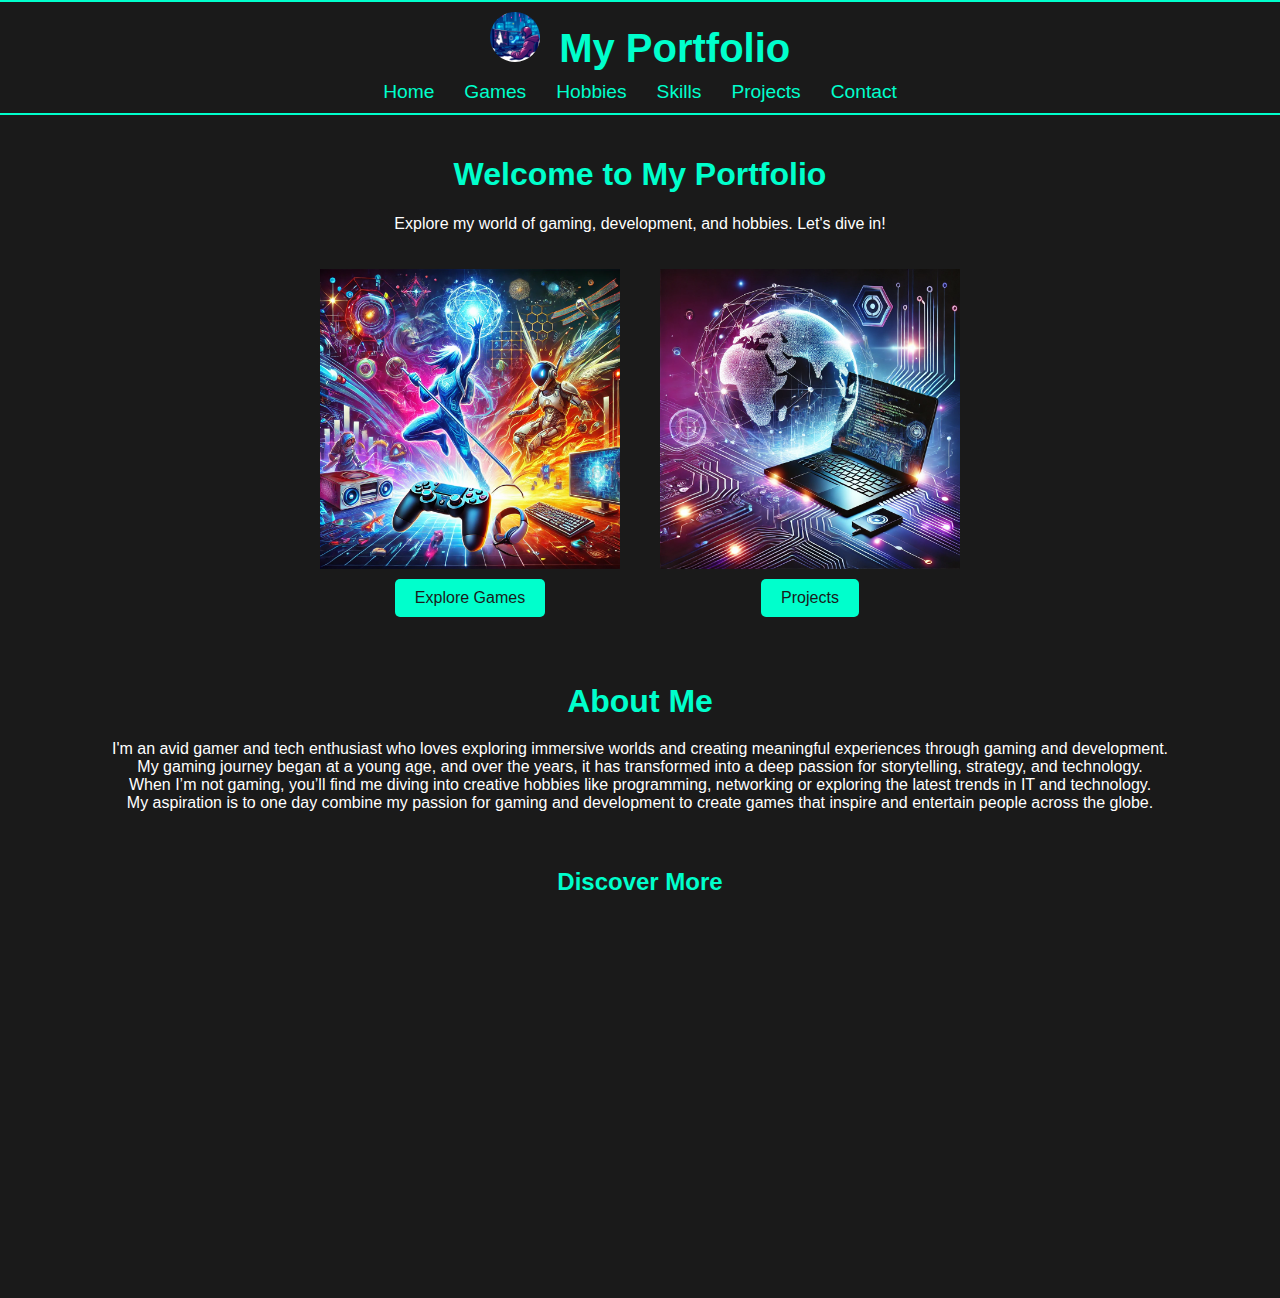
<file: index.html>
<!DOCTYPE html>
<html lang="en">
<head>
    <meta charset="UTF-8">
    <meta name="viewport" content="width=device-width, initial-scale=1.0">
    <title>Home - My Portfolio</title>
    <link rel="stylesheet" href="styles.css">
</head>
<body>
	<header>
		<div class="header-container">
			<a href="index.html"> <img src="homepage/profile.jpg" alt="A gamer passionate about computing and IT" class="profile-pic"> </a>
			<a href="index.html"><h1 class="title">My Portfolio</h1></a>
			<button class="menu-toggle" aria-label="Toggle navigation menu">
				<span></span>
				<span></span>
				<span></span>
			</button>
		</div>
		<nav class="navbar">
			<ul class="nav-links">
				<li><a href="index.html">Home</a></li>
				<li><a href="games.html">Games</a></li>
				<li><a href="hobbies.html">Hobbies</a></li>
				<li><a href="skills.html">Skills</a></li>
				<li><a href="projects.html">Projects</a></li>
				<li><a href="contact.html">Contact</a></li>
			</ul>
		</nav>
	</header>
	
    <section id="home">
		<h1>Welcome to My Portfolio</h1>
		<p>Explore my world of gaming, development, and hobbies. Let's dive in!</p>
        <div class="hero">
            <!-- First image and button -->
            <div class="btn-container">
                <img src="homepage/games.webp" alt="Video Games" title="Dive into my favorite games.">
                <a href="games.html" class="btn">Explore Games</a>
            </div>

            <!-- Second image and button -->
            <div class="btn-container">
                <img src="homepage/Computing.webp" alt="Computing/IT" title="Check out the projects I’ve been working on.">
                <a href="projects.html" class="btn">Projects</a>
            </div>
        </div>

        <div class="aboutme">
            <h2>About Me</h2>
			<p>I'm an avid gamer and tech enthusiast who loves exploring immersive worlds and creating meaningful experiences through gaming and development.<br>
			My gaming journey began at a young age, and over the years, it has transformed into a deep passion for storytelling, strategy, and technology.<br>
			When I’m not gaming, you’ll find me diving into creative hobbies like programming, networking or exploring the latest trends in IT and technology.<br>
			My aspiration is to one day combine my passion for gaming and development to create games that inspire and entertain people across the globe.</p>
        </div>

        <div class="btn-container">
            <h2>Discover More</h2>
            <p>Get to know me beyond gaming.</p>
            <a href="hobbies.html" class="btn">Hobbies</a>
            <p>Learn about the technical expertise I bring to the table.</p>
            <a href="skills.html" class="btn">Skills</a>
            <p>Let’s connect and collaborate!</p>
            <a href="contact.html" class="btn">Contact</a>
        </div>
    </section>
	
    <footer>
        <p>&copy; 2024 Alex. All rights reserved.</p>
		<p>Images generated by OpenAI.</p>
    </footer>
	<script src="functions.js"></script>
</body>
</html>
</file>
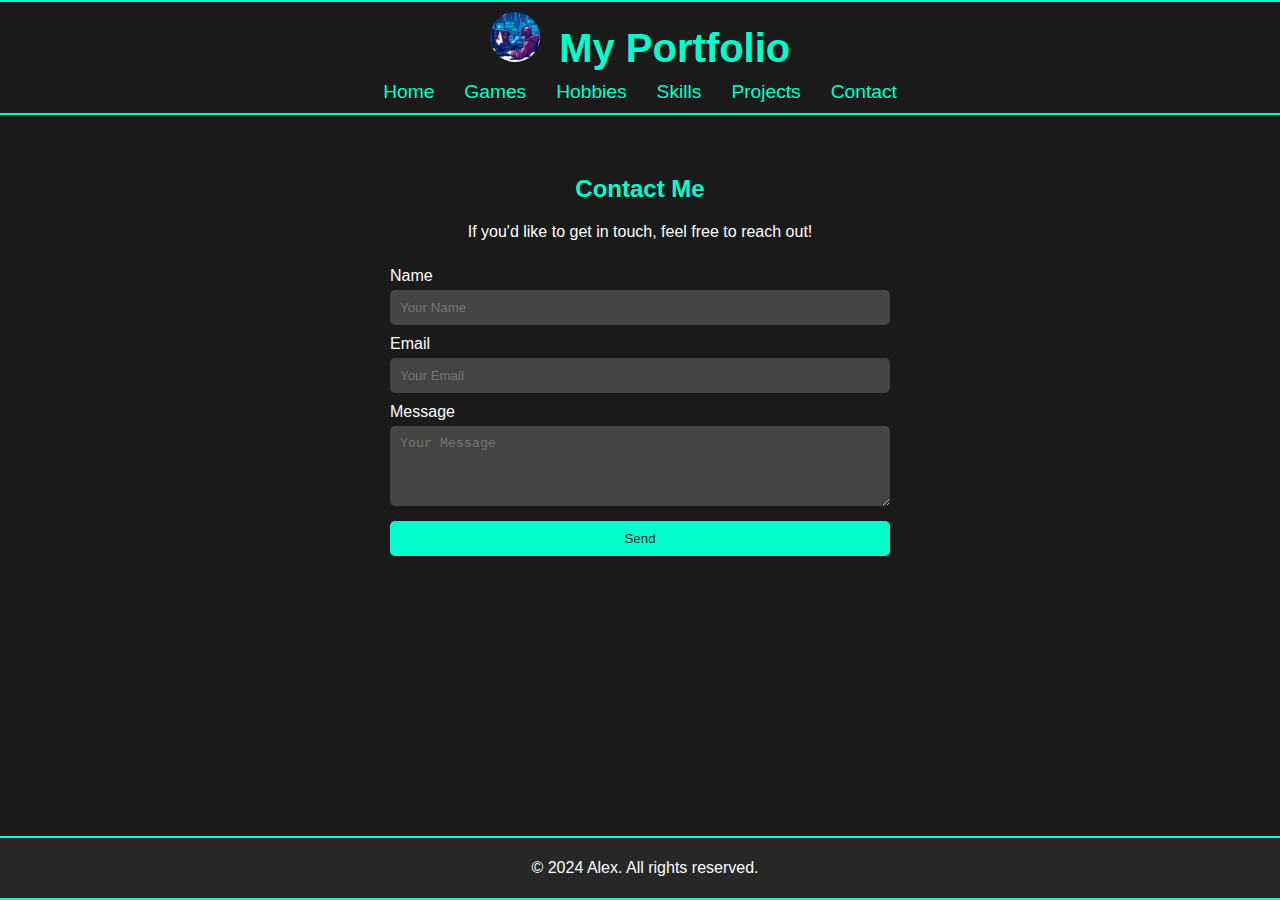
<file: contact.html>
<!DOCTYPE html>
<html lang="en">
<head>
    <meta charset="UTF-8">
    <meta name="viewport" content="width=device-width, initial-scale=1.0">
    <title>Contact - My Portfolio</title>
    <link rel="stylesheet" href="styles.css">
</head>
<body>
	<header>
		<div class="header-container">
			<a href="index.html"> <img src="homepage/profile.jpg" alt="A gamer passionate about computing and IT" class="profile-pic"> </a>
			<a href="index.html"><h1 class="title">My Portfolio</h1></a>
			<button class="menu-toggle" aria-label="Toggle navigation menu">
				<span></span>
				<span></span>
				<span></span>
			</button>
		</div>
		<nav class="navbar">
			<ul class="nav-links">
				<li><a href="index.html">Home</a></li>
				<li><a href="games.html">Games</a></li>
				<li><a href="hobbies.html">Hobbies</a></li>
				<li><a href="skills.html">Skills</a></li>
				<li><a href="projects.html">Projects</a></li>
				<li><a href="contact.html">Contact</a></li>
			</ul>
		</nav>
	</header>
    <section id="contact">
        <div class="container">
            <h2>Contact Me</h2>
            <p>If you'd like to get in touch, feel free to reach out!</p>
            <form>
                <label for="name">Name</label>
                <input type="text" id="name" name="name" placeholder="Your Name">
                <label for="email">Email</label>
                <input type="email" id="email" name="email" placeholder="Your Email">
                <label for="message">Message</label>
                <textarea id="message" name="message" rows="4" placeholder="Your Message"></textarea>
                <button type="submit">Send</button>
            </form>
        </div>
    </section>
    <footer>
        <p>&copy; 2024 Alex. All rights reserved.</p>
    </footer>
	<script src="functions.js"></script>
</body>
</html>
</file>
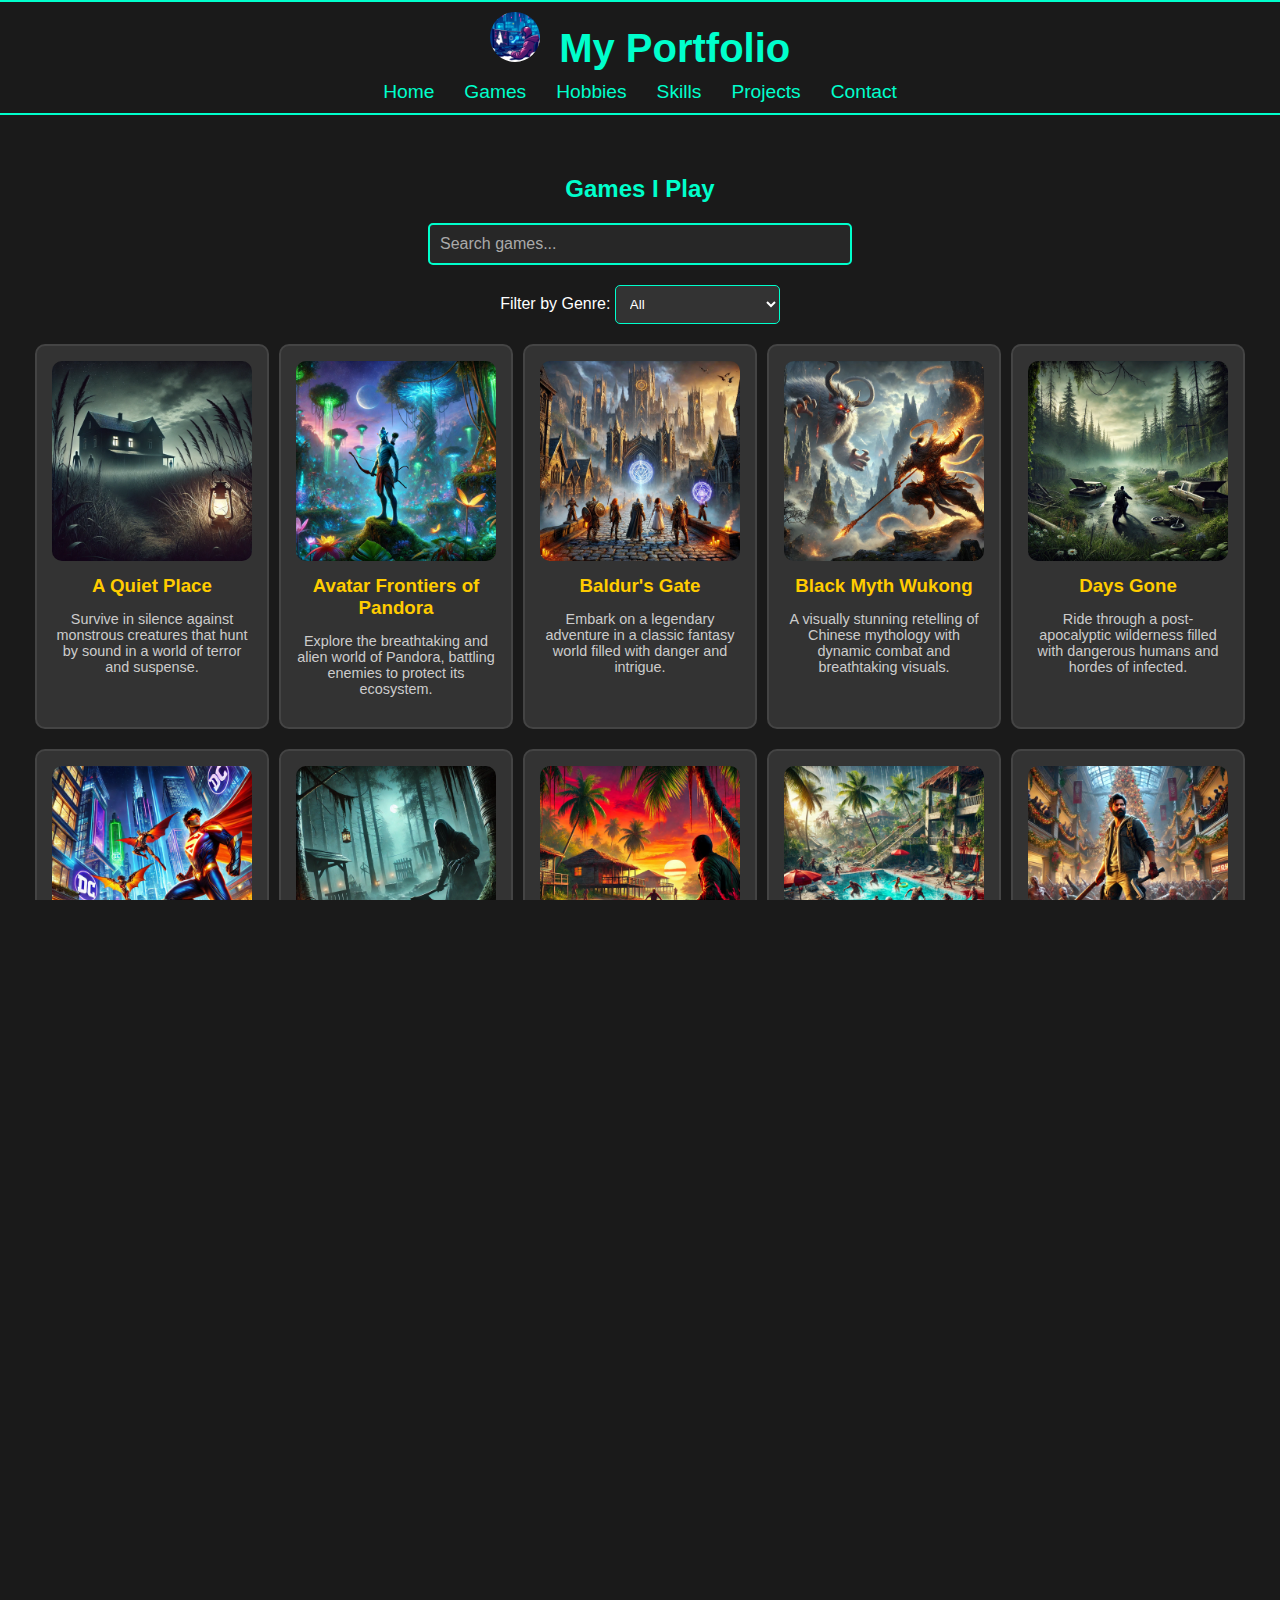
<file: games.html>
<!DOCTYPE html>
<html lang="en">
<head>
    <meta charset="UTF-8">
    <meta name="viewport" content="width=device-width, initial-scale=1.0">
    <title>Games - My Portfolio</title>
    <link rel="stylesheet" href="styles.css">
</head>
<body>
	<header>
		<div class="header-container">
			<a href="index.html"> <img src="homepage/profile.jpg" alt="A gamer passionate about computing and IT" class="profile-pic"> </a>
			<a href="index.html"><h1 class="title">My Portfolio</h1></a>
			<button class="menu-toggle" aria-label="Toggle navigation menu">
				<span></span>
				<span></span>
				<span></span>
			</button>
		</div>
		<nav class="navbar">
			<ul class="nav-links">
				<li><a href="index.html">Home</a></li>
				<li><a href="games.html">Games</a></li>
				<li><a href="hobbies.html">Hobbies</a></li>
				<li><a href="skills.html">Skills</a></li>
				<li><a href="projects.html">Projects</a></li>
				<li><a href="contact.html">Contact</a></li>
			</ul>
		</nav>
	</header>
	<section id="games">
		<div class="container">
			<h2>Games I Play</h2>
			
			<!-- Search Bar -->
			<div class="search-section">
				<input 
					type="text" 
					id="searchBar" 
					placeholder="Search games..." 
					oninput="searchGames()" 
					class="search-input"
				/>
			</div>

			<!-- Filter Section -->
			<div class="filter-section">
				<label for="filter">Filter by Genre:</label>
				<select id="filter" onchange="filterGames()">
					<option value="all">All</option>
					<option value="Action">Action</option>
					<option value="Adventure">Adventure</option>
					<option value="RPG">RPG</option>
					<option value="Open-World">Open World</option>
					<option value="Survival">Survival</option>
					<option value="Horror">Horror</option>
					<option value="Fantasy">Fantasy</option>
					<option value="Sci-Fi">Sci-Fi</option>
					<option value="Shooter">Shooter</option>
					<option value="Simulation">Simulation</option>
					<option value="Puzzle">Puzzle</option>
					<option value="Platformer">Platformer</option>
					<option value="Narrative">Narrative</option>
					<option value="Strategy">Strategy</option>
					<option value="Multiplayer">Multiplayer</option>
					<option value="MMO">MMO</option>
					<option value="Battle-Royale">Battle Royale</option>
					<option value="Mythology">Mythology</option>
					<option value="Psychological-Horror">Psychological Horror</option>
				</select>
			</div>

			<!-- Games Grid -->
			<div class="games-grid" id="gamesGrid">
				<div class="game-card" data-genre="Adventure Action Horror Survival">
					<img src="games/AQuietPlace.webp" alt="A Quiet Place">
					<h3>A Quiet Place</h3>
					<p>Survive in silence against monstrous creatures that hunt by sound in a world of terror and suspense.</p>
				</div>
				<div class="game-card" data-genre="Adventure RPG Action Shooter Open-World">
					<img src="games/Avatar.webp" alt="Avatar Frontiers of Pandora">
					<h3>Avatar Frontiers of Pandora</h3>
					<p>Explore the breathtaking and alien world of Pandora, battling enemies to protect its ecosystem.</p>
				</div>
				<div class="game-card" data-genre="RPG Fantasy Strategy">
					<img src="games/Baldur'sGate.webp" alt="Baldur's Gate">
					<h3>Baldur's Gate</h3>
					<p>Embark on a legendary adventure in a classic fantasy world filled with danger and intrigue.</p>
				</div>
				<div class="game-card" data-genre="Action RPG Adventure Mythology">
					<img src="games/BlackMythWukong.webp" alt="Black Myth Wukong">
					<h3>Black Myth Wukong</h3>
					<p>A visually stunning retelling of Chinese mythology with dynamic combat and breathtaking visuals.</p>
				</div>
				<div class="game-card" data-genre="Action Survival Horror Open-World">
					<img src="games/DaysGone.webp" alt="Days Gone">
					<h3>Days Gone</h3>
					<p> Ride through a post-apocalyptic wilderness filled with dangerous humans and hordes of infected.</p>
				</div>
				<div class="game-card" data-genre="Action MMO Superhero">
					<img src="games/DCUniverseOnline.webp" alt="DC Universe Online">
					<h3>DC Universe Online</h3>
					<p>Create your own superhero or villain and join epic battles in a world of DC Comics legends.</p>
				</div>
				<div class="game-card" data-genre="Horror Multiplayer">
					<img src="games/DeadByDaylight.webp" alt="Dead By Daylight">
					<h3>Dead By Daylight</h3>
					<p>A multiplayer survival horror game where one killer hunts down four survivors.</p>
				</div>
				<div class="game-card" data-genre="RPG Survival Horror">
					<img src="games/DeadIsland1.webp" alt="Dead Island 1">
					<h3>Dead Island 1</h3>
					<p>A zombie-infested island where survival depends on skillful melee combat.</p>
				</div>
				<div class="game-card" data-genre="Action RPG Survival Horror">
					<img src="games/DeadIsland2.webp" alt="Dead Island 2">
					<h3>Dead Island 2</h3>
					<p>Explore a stylish Los Angeles overrun with zombies while fighting for survival.</p>
				</div>
				<div class="game-card" data-genre="Action Survival Horror">
					<img src="games/DeadRising4.webp" alt="Deadrising 4">
					<h3>Deadrising 4</h3>
					<p>Battle hordes of zombies with creative weapons in a festive open-world sandbox.</p>
				</div>
				<div class="game-card" data-genre="Action Adventure Sci-Fi">
					<img src="games/DeadStranding.webp" alt="Dead Stranding">
					<h3>Dead Stranding</h3>
					<p>A story-driven adventure about reconnecting humanity in a fractured world.</p>
				</div><div class="game-card" data-genre="Action Survival Horror">
					<img src="games/DyingLight1.webp" alt="Dying Light 1">
					<h3>Dying Light 1</h3>
					<p>A parkour-based survival game set in a zombie-infested urban environment.</p>
				</div>
				<div class="game-card" data-genre="Action Survival Horror">
					<img src="games/DyingLight2.webp" alt="Dying Light 2">
					<h3>Dying Light 2</h3>
					<p>Fight to survive and shape the future of a post-apocalyptic world.</p>
				</div>
				<div class="game-card" data-genre="Action RPG Fantasy">
					<img src="games/EldenRing.webp" alt="Elden Ring">
					<h3>Elden Ring</h3>
					<p>An expansive open-world RPG filled with mythical creatures and challenging combat.</p>
				</div>
				<div class="game-card" data-genre="Action Horror Multiplayer">
					<img src="games/EvilDead.jpg" alt="Evil Dead The Game">
					<h3>Evil Dead The Game</h3>
					<p>Team up to fight off the forces of evil in the iconic Evil Dead universe.</p>
				</div>
				<div class="game-card" data-genre="Action FPS Open-World">
					<img src="games/FarCry5.webp" alt="Far Cry 5">
					<h3>Far Cry 5</h3>
					<p>Fight a doomsday cult in a sprawling, picturesque Montana landscape.</p>
				</div>
				<div class="game-card" data-genre="Action FPS Open-World">
					<img src="games/FarCry6.jpg" alt="Far Cry 6">
					<h3>Far Cry 6</h3>
					<p>Lead a revolution against a tyrannical dictator in a vibrant island nation.</p>
				</div>
				<div class="game-card" data-genre="Action FPS Open-World">
					<img src="games/FarCryNewDawn.webp" alt="Far Cry New Dawn">
					<h3>Far Cry New Dawn</h3>
					<p>Rebuild and survive in a vivid post-apocalyptic world after nuclear fallout.</p>
				</div>
				<div class="game-card" data-genre="Battle-Royale Shooter">
					<img src="games/Fortnite.webp" alt="Fortnite">
					<h3>Fortnite</h3>
					<p>Battle to be the last player standing in a colorful, fast-paced arena.</p>
				</div>
				<div class="game-card" data-genre="Action Adventure Open-World">
					<img src="games/GhostOfTsushima.jpg" alt="Ghost Of Tsushima">
					<h3>Ghost Of Tsushima</h3>
					<p>Defend Japan from invaders as a samurai in a breathtaking, historic world.</p>
				</div>
				<div class="game-card" data-genre="Action Cyberpunk Platformer">
					<img src="games/Ghostrunner.jpg" alt="Ghost Runner">
					<h3>Ghost Runner</h3>
					<p>A fast-paced cyberpunk parkour game with deadly sword combat.</p>
				</div>
				<div class="game-card" data-genre="Action RPG Mythology">
					<img src="games/GodOfWarRagnarok.webp" alt="God Of War Ragnarok">
					<h3>God Of War Ragnarok</h3>
					<p>A father-son journey through Norse mythology, filled with epic battles.</p>
				</div>
				<div class="game-card" data-genre="Survival Adventure">
					<img src="games/GreenHell.jpg" alt="Green Hell">
					<h3>Green Hell</h3>
					<p>Survive in the dangerous Amazon rainforest with limited resources.</p>
				</div>
				<div class="game-card" data-genre="Action Open-World">
					<img src="games/GTA5.webp" alt="Grand Theft Auto 5">
					<h3>Grand Theft Auto 5</h3>
					<p>Explore a sprawling city filled with heists, chaos, and cinematic storytelling.</p>
				</div>
				<div class="game-card" data-genre="Simulation Survival Strategy">
					<img src="games/MedievalDynasty.webp" alt="Medieval Dynasty">
					<h3>Medieval Dynasty</h3>
					<p>Build your medieval village and dynasty while surviving harsh winters.</p>
				</div>
				<div class="game-card" data-genre="Horror Multiplayer">
					<img src="games/Pacify.webp" alt="Pacify">
					<h3>Pacify</h3>
					<p>Work together to solve a terrifying mystery in a haunted house.</p>
				</div>
				<div class="game-card" data-genre="Horror Multiplayer">
					<img src="games/Phasmophobia.webp" alt="Phasmophobia">
					<h3>Phasmophobia</h3>
					<p>Investigate haunted locations with friends using ghost-hunting tools.</p>
				</div>
				<div class="game-card" data-genre="Simulation Strategy">
					<img src="games/PoliceSimulator.webp" alt="Police Simulator">
					<h3>Police Simulator</h3>
					<p>Step into the role of a police officer and patrol the city streets.</p>
				</div>
				<div class="game-card" data-genre="Battle-Royale Shooter">
					<img src="games/PUBG.jpg" alt="PUBG Battlegrounds">
					<h3>PUBG Battlegrounds</h3>
					<p>Fight to survive in large-scale battles on sprawling maps.</p>
				</div>
				<div class="game-card" data-genre="Action Adventure Open-World">
					<img src="games/RDR2.webp" alt="Red Dead Redemption 2">
					<h3>Red Dead Redemption 2</h3>
					<p>An epic Western adventure with a rich story and stunning open world.</p>
				</div>
				<div class="game-card" data-genre="Action RPG Shooter">
					<img src="games/Remnant1.webp" alt="Remnant 1">
					<h3>Remnant 1</h3>
					<p>Battle interdimensional monsters in a post-apocalyptic world.</p>
				</div>
				<div class="game-card" data-genre="Action RPG Shooter">
					<img src="games/Remnant2.jpg" alt="Remnant 2">
					<h3>Remnant 2</h3>
					<p>A cooperative survival game with deeper exploration and challenging enemies.</p>
				</div>
				<div class="game-card" data-genre="Roguelike Shooter Sci-Fi">
					<img src="games/Returnal.webp" alt="Returnal">
					<h3>Returnal</h3>
					<p>Escape a time loop on a hostile alien planet in this roguelike shooter.</p>
				</div>
				<div class="game-card" data-genre="Action Adventure Open-World">
					<img src="games/RiseOfTheRonin.webp" alt="Rise Of The Ronin">
					<h3>Rise Of The Ronin</h3>
					<p>Explore feudal Japan as a skilled samurai during turbulent times.</p>
				</div>
				<div class="game-card" data-genre="Action Adventure Exploration">
					<img src="games/ShadowOfTheTombRider.jpg" alt="Shadow Of The Tomb Raider">
					<h3>Shadow Of The Tomb Raider</h3>
					<p>Lara Croft's journey into the depths of a lost civilization.</p>
				</div>
				<div class="game-card" data-genre="Adventure Mystery">
					<img src="games/SherlockHolmes.webp" alt="Sherlock Holmes Chapter One">
					<h3>Sherlock Holmes Chapter One</h3>
					<p>Investigate mysteries and solve crimes in an open-world Victorian setting.</p>
				</div>
				<div class="game-card" data-genre="Survival Horror Psychological-Horror">
					<img src="games/SilentHill2.webp" alt="Silent Hill 2">
					<h3>Silent Hill 2</h3>
					<p>A haunting journey into a town filled with eerie secrets and terror.</p>
				</div>
				<div class="game-card" data-genre="Action Adventure">
					<img src="games/Spiderman2.jpg" alt="Spider-man 2">
					<h3>Spider-man 2</h3>
					<p>Swing through New York City and face iconic villains as Spider-Man.</p>
				</div>
				<div class="game-card" data-genre="Survival Strategy">
					<img src="games/StrandedAlienDawn.webp" alt="Stranded Alien Dawn">
					<h3>Stranded Alien Dawn</h3>
					<p>Build and manage a colony while surviving on an alien planet.</p>
				</div>
				<div class="game-card" data-genre="Shooter RPG">
					<img src="games/TheFirstDescendant.webp" alt="The First Descendant">
					<h3>The First Descendant</h3>
					<p>Take on enemies with advanced weapons and unique powers.</p>
				</div>
				<div class="game-card" data-genre="Survival Horror">
					<img src="games/TheForest.webp" alt="The Forest">
					<h3>The Forest</h3>
					<p>Survive in a dense forest filled with cannibalistic mutants.</p>
				</div>
				<div class="game-card" data-genre="RPG Sci-Fi">
					<img src="games/TheOuterWorlds.webp" alt="The Outer Worlds">
					<h3>The Outer Worlds</h3>
					<p>Explore a colonized solar system filled with quirky characters and stories.</p>
				</div>
				<div class="game-card" data-genre="Simulation Life">
					<img src="games/TheSims4.webp" alt="The Sims 4">
					<h3>The Sims 4</h3>
					<p>Build homes, relationships, and entire lives in this life simulator.</p>
				</div>
				<div class="game-card" data-genre="Adventure Narrative">
					<img src="games/TheWalkingDead.webp" alt="The Walking Dead Definitive Series">
					<h3>The Walking Dead Definitive Series</h3>
					<p>Experience the emotional journey of survivors in a zombie apocalypse.</p>
				</div>
				<div class="game-card" data-genre="RPG Fantasy Adventure">
					<img src="games/TheWitcher3.webp" alt="The Witcher 3">
					<h3>The Witcher 3</h3>
					<p>Follow Geralt of Rivia in an open world filled with monsters and mysteries.</p>
				</div>
				<div class="game-card" data-genre="Survival Strategy">
					<img src="games/ThisWarOfMine.webp" alt="This War Of Mine Final Cut">
					<h3>This War Of Mine Final Cut</h3>
					<p>Survive as civilians caught in the horrors of war.</p>
				</div>
				<div class="game-card" data-genre="Action Adventure Survival Horror">
					<img src="games/TLOU1.webp" alt="The Last Of Us 1">
					<h3>The Last Of Us 1</h3>
					<p>A gripping tale of survival and companionship in a post-apocalyptic world.</p>
				</div>
				<div class="game-card" data-genre="Action Adventure Survival Horror">
					<img src="games/TLOU2.webp" alt="The Last Of Us 2">
					<h3>The Last Of Us 2</h3>
					<p>A revenge-driven narrative with emotional depth and harrowing combat.</p>
				</div>
				<div class="game-card" data-genre="Action Adventure Exploration">
					<img src="games/TombRaiderDefinitiveEdition.jpg" alt="Tomb Raider Definitive Edition">
					<h3>Tomb Raider Definitive Edition</h3>
					<p>Witness Lara Croft's origin story in an action-packed survival adventure.</p>
				</div>
				<div class="game-card" data-genre="Action RPG Sci-Fi">
					<img src="games/Anthem.webp" alt="Anthem">
					<h3>Anthem</h3>
					<p>Suit up in powerful exosuits and explore a stunning, open world filled with dangers and mysteries.</p>
				</div>
				<div class="game-card" data-genre="Action RPG Open-World Mythology">
					<img src="games/AssassinCreedValhalla.webp" alt="Assassin Creed Valhalla">
					<h3>Assassin Creed Valhalla</h3>
					<p>Embark on an epic Viking saga as you conquer lands and build your settlement.</p>
				</div>
				<div class="game-card" data-genre="RPG Sci-Fi Open-World">
					<img src="games/Cyberpunk.webp" alt="Cyberpunk">
					<h3>Cyberpunk</h3>
					<p>Explore a dystopian future city filled with advanced technology and gripping narratives.</p>
				</div>
				<div class="game-card" data-genre="Adventure Narrative Sci-Fi">
					<img src="games/DBH.webp" alt="Detroit Become Human">
					<h3>Detroit Become Human</h3>
					<p>Shape the future of humanity and AI with your decisions in a beautifully crafted futuristic world.</p>
				</div>
				<div class="game-card" data-genre="RPG Fantasy Action">
					<img src="games/DD2.webp" alt="Dragon's Dogma 2">
					<h3>Dragon's Dogma 2</h3>
					<p>Embark on an epic adventure in a vast fantasy world filled with mythical creatures and dynamic combat.</p>
				</div>
				<div class="game-card" data-genre="Adventure Mystery Narrative">
					<img src="games/Firewatch.webp" alt="Firewatch">
					<h3>Firewatch</h3>
					<p>Experience an emotional story of isolation and discovery as a fire lookout in the wilderness.</p>
				</div>
				<div class="game-card" data-genre="Action RPG Fantasy">
					<img src="games/Forspoken.webp" alt="Forspoken">
					<h3>Forspoken</h3>
					<p>Play as Frey, a young woman transported to a magical world, where she must harness newfound powers to survive.</p>
				</div>
				<div class="game-card" data-genre="Action RPG Fantasy">
					<img src="games/Hogwarts.webp" alt="Hogwarts Legacy">
					<h3>Hogwarts Legacy</h3>
					<p>Live your wizarding dreams and explore Hogwarts in a rich, open-world adventure.</p>
				</div>
				<div class="game-card" data-genre="Action RPG Open-World">
					<img src="games/HorizonForbiddenWest.webp" alt="Horizon Forbidden West">
					<h3>Horizon Forbidden West</h3>
					<p>Venture into a stunning post-apocalyptic world to uncover the secrets of humanity's downfall.</p>
				</div>
				<div class="game-card" data-genre="Action RPG Open-World">
					<img src="games/HorizonZeroDawn.webp" alt="Horizon Zero Dawn">
					<h3>Horizon Zero Dawn</h3>
					<p>Explore a beautiful, machine-overrun world and discover the mystery behind its collapse.</p>
				</div>
				<div class="game-card" data-genre="Action RPG Dark Fantasy">
					<img src="games/LordOfTheFallen.webp" alt="Lord Of The Fallen">
					<h3>Lord Of The Fallen</h3>
					<p>Challenge fearsome foes in a gothic, immersive world with dynamic combat.</p>
				</div>
				<div class="game-card" data-genre="Survival Horror Action">
					<img src="games/RE2.webp" alt="Resident Evil 2">
					<h3>Resident Evil 2</h3>
					<p>Escape the horrors of Raccoon City in this gripping and intense remake.</p>
				</div>
				<div class="game-card" data-genre="Survival Horror Action">
					<img src="games/RE3.webp" alt="Resident Evil 3">
					<h3>Resident Evil 3</h3>
					<p>Survive against the terrifying Nemesis in this thrilling reimagining of a classic.</p>
				</div>
				<div class="game-card" data-genre="Survival Horror Action">
					<img src="games/RE4.webp" alt="Resident Evil 4">
					<h3>Resident Evil 4</h3>
					<p>Fight to rescue the President's daughter in a chilling and action-packed horror adventure.</p>
				</div>
				<div class="game-card" data-genre="Survival Horror Action">
					<img src="games/RE7.webp" alt="Resident Evil 7">
					<h3>Resident Evil 7</h3>
					<p>Escape a twisted plantation as you uncover a family's dark secrets in first-person horror.</p>
				</div>
				<div class="game-card" data-genre="Survival Horror Action">
					<img src="games/REV.webp" alt="Resident Evil Village">
					<h3>Resident Evil Village</h3>
					<p>Enter a mysterious village filled with nightmarish creatures and uncover the truth about Ethan's journey.</p>
				</div>			
				<div class="game-card" data-genre="Survival Adventure Sci-Fi">
					<img src="games/SubnauticaBelowZero.webp" alt="Subnautica Below Zero">
					<h3>Subnautica Below Zero</h3>
					<p>Explore the icy depths of an alien ocean while uncovering the secrets of its world.</p>
				</div>
				<div class="game-card" data-genre="Survival Horror Action">
					<img src="games/TEW1.webp" alt="The Evil Within 1">
					<h3>The Evil Within 1</h3>
					<p>Survive a nightmarish world filled with twisted creatures and psychological terror.</p>
				</div>
				<div class="game-card" data-genre="Survival Horror Action">
					<img src="games/TEW2.webp" alt="The Evil Within 2">
					<h3>The Evil Within 2</h3>
					<p>Dive deeper into a surreal world of horrors to save your daughter.</p>
				</div>
				<div class="game-card" data-genre="Horror Adventure Interactive-Drama">
					<img src="games/TheDevilInMe.webp" alt="The Devil In Me">
					<h3>The Devil In Me</h3>
					<p>A chilling story of filmmakers trapped in a replica of a serial killer's murder hotel.</p>
				</div>
				<div class="game-card" data-genre="Simulation Adventure">
					<img src="games/TheHunterCallOfTheWild.webp" alt="The Hunter Call Of The Wild">
					<h3>The Hunter Call Of The Wild</h3>
					<p>Experience the thrill of hunting in a stunning, open-world environment.</p>
				</div>
				<div class="game-card" data-genre="Adventure Puzzle Narrative">
					<img src="games/TwelveMinutes.webp" alt="Twelve Minutes">
					<h3>Twelve Minutes</h3>
					<p>Solve the mystery of a time loop as events repeat in a claustrophobic apartment.</p>
				</div>
				<div class="game-card" data-genre="Puzzle Platformer">
					<img src="games/Unravel1.webp" alt="Unravel 1">
					<h3>Unravel 1</h3>
					<p>Guide a tiny yarn figure through beautiful environments in a heartwarming adventure.</p>
				</div>
				<div class="game-card" data-genre="Puzzle Platformer">
					<img src="games/Unravel2.webp" alt="Unravel 2">
					<h3>Unravel 2</h3>
					<p>Work together as two yarn figures to navigate challenges and uncover the story.</p>
				</div>
				<div class="game-card" data-genre="Survival Horror Psychological-Horror">
					<img src="games/Visage.webp" alt="Visage">
					<h3>Visage</h3>
					<p>Explore a terrifying house filled with haunting memories and unspeakable horrors.</p>
				</div>
				<div class="game-card" data-genre="Battle-Royale Shooter">
					<img src="games/ApexLegends.jpg" alt="Apex Legends">
					<h3>Apex Legends</h3>
					<p>A fast-paced and team-based battle royale game where players choose unique characters, each with special abilities, and fight for survival in a futuristic sci-fi world.</p>
				</div>
				<div class="game-card" data-genre="Survival Horror Psychological-Horror">
					<img src="games/UntilDawn.webp" alt="Until Dawn">
					<h3>Until Dawn</h3>
					<p>A cinematic horror experience where every decision impacts the story as a group of friends fights to survive a terrifying night in an isolated mountain lodge.</p>
				</div>
				
				<!-- Add more games as needed -->
			</div>
		</div>
	</section>
	
    <footer>
        <p>&copy; 2024 Alex. All rights reserved.</p>
		<p>Images Generated By OpenAI & Deep AI.</p>
    </footer>
	<script src="functions.js"></script>
</body>
</html>
</file>
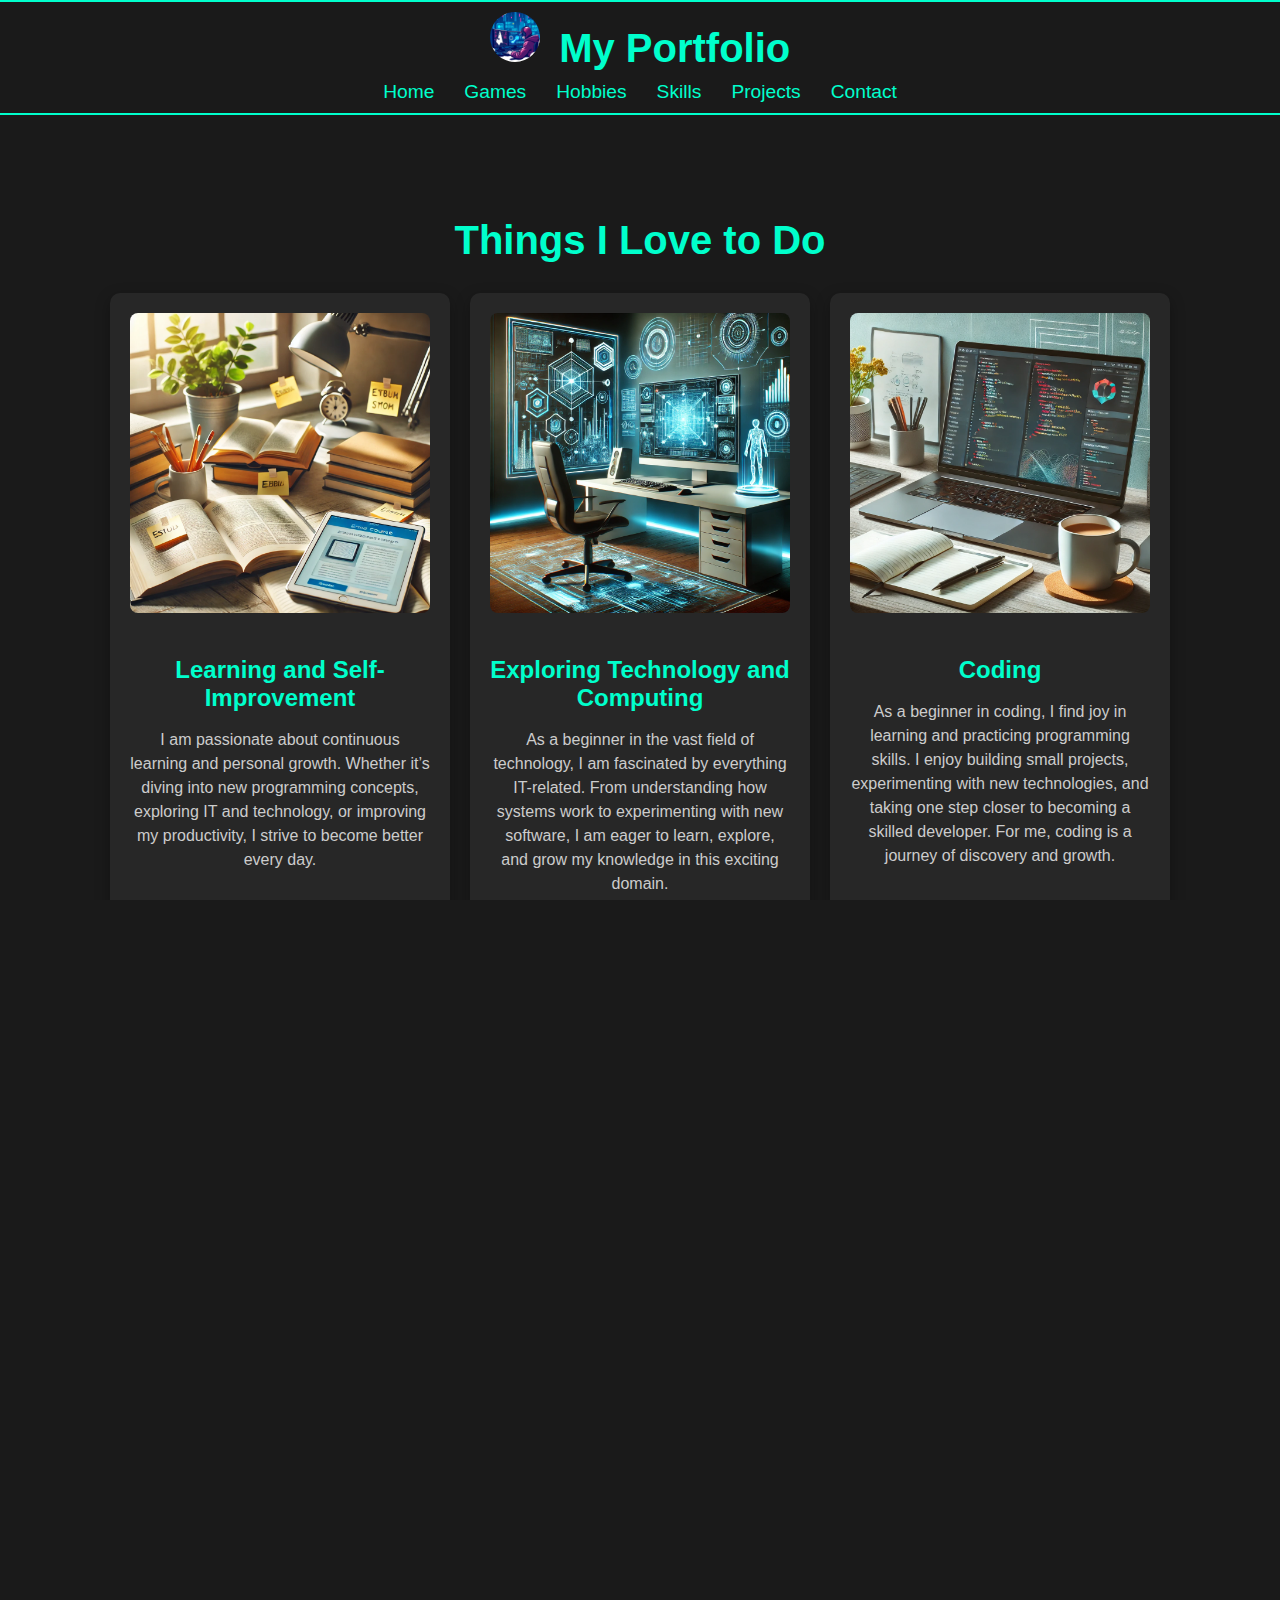
<file: hobbies.html>
<!DOCTYPE html>
<html lang="en">
<head>
    <meta charset="UTF-8">
    <meta name="viewport" content="width=device-width, initial-scale=1.0">
    <title>Hobbies - My Portfolio</title>
    <link rel="stylesheet" href="styles.css">
</head>
<body>
	<header>
		<div class="header-container">
			<a href="index.html"> <img src="homepage/profile.jpg" alt="A gamer passionate about computing and IT" class="profile-pic"> </a>
			<a href="index.html"><h1 class="title">My Portfolio</h1></a>
			<button class="menu-toggle" aria-label="Toggle navigation menu">
				<span></span>
				<span></span>
				<span></span>
			</button>
		</div>
		<nav class="navbar">
			<ul class="nav-links">
				<li><a href="index.html">Home</a></li>
				<li><a href="games.html">Games</a></li>
				<li><a href="hobbies.html">Hobbies</a></li>
				<li><a href="skills.html">Skills</a></li>
				<li><a href="projects.html">Projects</a></li>
				<li><a href="contact.html">Contact</a></li>
			</ul>
		</nav>
	</header>
    <section id="hobbies">
        <div class="container">
            <h2>Things I Love to Do</h2>
            <div class="hobbies-list">
                <div class="hobby-item">
                    <img src="hobbies/learning.webp" alt="Learning & Self-Improving">
                    <h3>Learning and Self-Improvement</h3>
                    <p>I am passionate about continuous learning and personal growth. Whether it’s diving into new programming concepts, exploring IT and technology, or improving my productivity, I strive to become better every day.</p>
                </div>
                <div class="hobby-item">
                    <img src="hobbies/explore-tech.webp" alt="Exploring Technology and Computing">
                    <h3>Exploring Technology and Computing</h3>
                    <p>As a beginner in the vast field of technology, I am fascinated by everything IT-related.
					From understanding how systems work to experimenting with new software, I am eager to learn, explore, and grow my knowledge in this exciting domain.</p>
                </div>
                <div class="hobby-item">
                    <img src="hobbies/coding.webp" alt="Coding">
                    <h3>Coding</h3>
                    <p>As a beginner in coding, I find joy in learning and practicing programming skills.
					I enjoy building small projects, experimenting with new technologies, and taking one step closer to becoming a skilled developer. For me, coding is a journey of discovery and growth.</p>
                </div>
                <div class="hobby-item">
                    <img src="hobbies/travel.webp" alt="Travelling">
                    <h3>Travelling</h3>
                    <p>Traveling with my wife is one of my favorite hobbies. We enjoy exploring new destinations, experiencing different cultures, and creating unforgettable memories together.
					Every trip inspires us to see the world from a fresh perspective.</p>
                </div>
                <div class="hobby-item">
                    <img src="hobbies/movie.webp" alt="Watching Movies">
                    <h3>Watching Movies</h3>
                    <p>I enjoy spending quality time watching movies and exploring a variety of genres.
					My favorites include horror, thriller, action, adventure, comedy, Sci-Fi, and fantasy. Movies provide me with moments of entertainment and inspiration through captivating stories and exciting visuals.</p>
                </div>
                <div class="hobby-item">
                    <img src="hobbies/chess.webp" alt="Chess">
                    <h3>Playing Chess</h3>
                    <p>Chess is more than a game for me; it’s a mental workout. I enjoy the challenge of planning strategies, analyzing moves, and improving my gameplay over time.
					It’s a hobby that sharpens my critical thinking and decision-making skills.</p>
                </div>				
            </div>
        </div>
    </section>
    <footer>
        <p>&copy; 2024 Alex. All rights reserved.</p>
		<p>Images generated by OpenAI.</p>
    </footer>
	<script src="functions.js"></script>
</body>
</html>
</file>
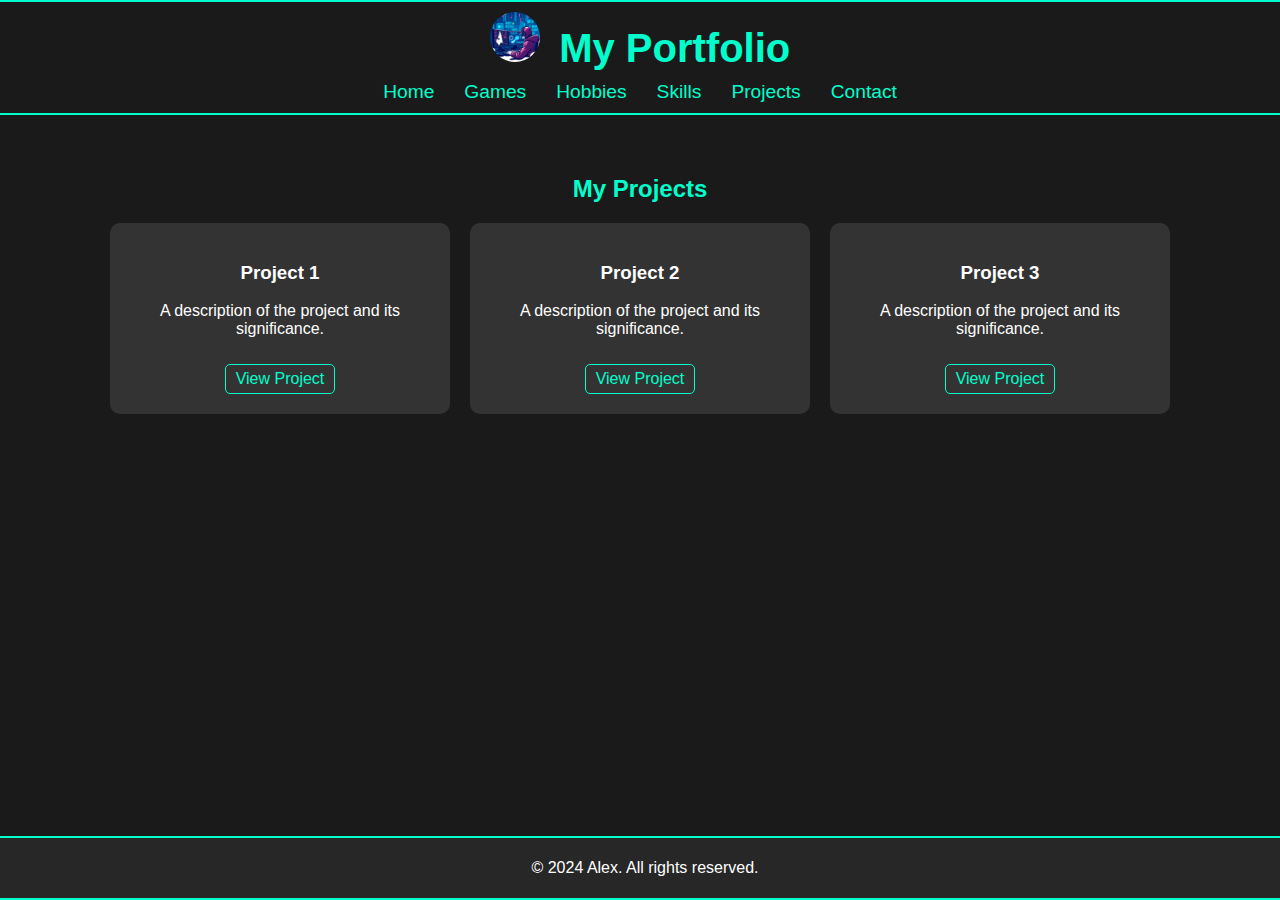
<file: projects.html>
<!DOCTYPE html>
<html lang="en">
<head>
    <meta charset="UTF-8">
    <meta name="viewport" content="width=device-width, initial-scale=1.0">
    <title>Projects - My Portfolio</title>
    <link rel="stylesheet" href="styles.css">
</head>
<body>
	<header>
		<div class="header-container">
			<a href="index.html"> <img src="homepage/profile.jpg" alt="A gamer passionate about computing and IT" class="profile-pic"> </a>
			<a href="index.html"><h1 class="title">My Portfolio</h1></a>
			<button class="menu-toggle" aria-label="Toggle navigation menu">
				<span></span>
				<span></span>
				<span></span>
			</button>
		</div>
		<nav class="navbar">
			<ul class="nav-links">
				<li><a href="index.html">Home</a></li>
				<li><a href="games.html">Games</a></li>
				<li><a href="hobbies.html">Hobbies</a></li>
				<li><a href="skills.html">Skills</a></li>
				<li><a href="projects.html">Projects</a></li>
				<li><a href="contact.html">Contact</a></li>
			</ul>
		</nav>
	</header>
    <section id="projects">
        <div class="container">
            <h2>My Projects</h2>
            <div class="project-cards">
                <div class="project-card">
                    <h3>Project 1</h3>
                    <p>A description of the project and its significance.</p>
                    <a href="https://github.com/yourproject" target="_blank">View Project</a>
                </div>
                <div class="project-card">
                    <h3>Project 2</h3>
                    <p>A description of the project and its significance.</p>
                    <a href="https://github.com/yourproject" target="_blank">View Project</a>
                </div>
                <div class="project-card">
                    <h3>Project 3</h3>
                    <p>A description of the project and its significance.</p>
                    <a href="https://github.com/yourproject" target="_blank">View Project</a>
                </div>
            </div>
        </div>
    </section>
    <footer>
        <p>&copy; 2024 Alex. All rights reserved.</p>
    </footer>
	<script src="functions.js"></script>
</body>
</html>
</file>
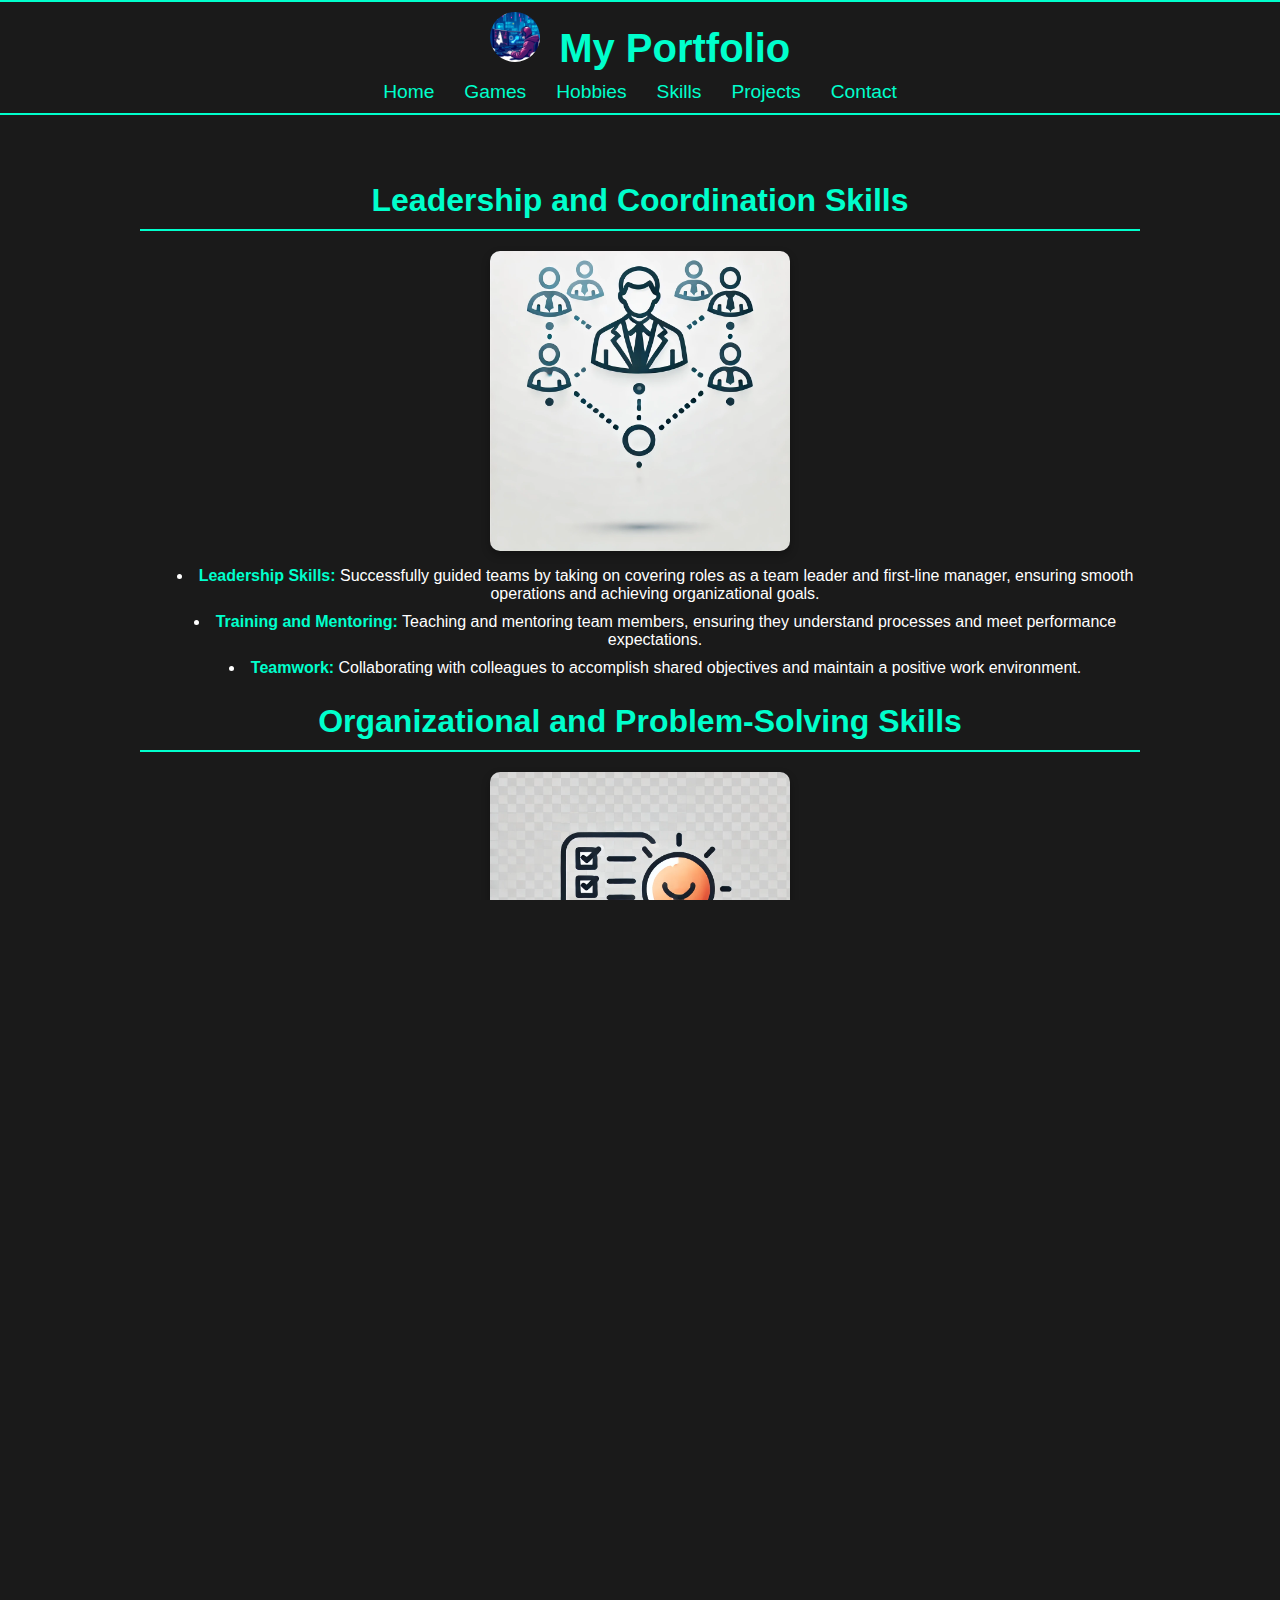
<file: skills.html>
<!DOCTYPE html>
<html lang="en">
<head>
    <meta charset="UTF-8">
    <meta name="viewport" content="width=device-width, initial-scale=1.0">
    <title>Skills - My Portfolio</title>
    <link rel="stylesheet" href="styles.css">
</head>
<body>
	<header>
		<div class="header-container">
			<a href="index.html"> <img src="homepage/profile.jpg" alt="A gamer passionate about computing and IT" class="profile-pic"> </a>
			<a href="index.html"><h1 class="title">My Portfolio</h1></a>
			<button class="menu-toggle" aria-label="Toggle navigation menu">
				<span></span>
				<span></span>
				<span></span>
			</button>
		</div>
		<nav class="navbar">
			<ul class="nav-links">
				<li><a href="index.html">Home</a></li>
				<li><a href="games.html">Games</a></li>
				<li><a href="hobbies.html">Hobbies</a></li>
				<li><a href="skills.html">Skills</a></li>
				<li><a href="projects.html">Projects</a></li>
				<li><a href="contact.html">Contact</a></li>
			</ul>
		</nav>
	</header>
    <section id="skills">
        <div class="container-skills">
			<h2>Leadership and Coordination Skills</h2>
			<img src="skills/leadership.webp" alt="Leadership and Coordination Skills">
			<ul>
			<li><strong>Leadership Skills:</strong> Successfully guided teams by taking on covering roles as a team leader and first-line manager, ensuring smooth operations and achieving organizational goals.</li>
			<li><strong>Training and Mentoring:</strong> Teaching and mentoring team members, ensuring they understand processes and meet performance expectations.</li>
			<li><strong>Teamwork:</strong> Collaborating with colleagues to accomplish shared objectives and maintain a positive work environment.</li>
			</ul>

			<h2>Organizational and Problem-Solving Skills</h2>
			<img src="skills/organisational.webp" alt="Organizational and Problem-Solving Skills">
			<ul>
			<li><strong>Planning and Organization:</strong> Managing tasks, setting priorities, and meeting deadlines efficiently to ensure smooth workflows.</li>
			<li><strong>Problem-Solving:</strong> Addressed and resolved administrative and operational challenges, ensuring adherence to standards and timelines.</li>
			<li><strong>Deadline Management:</strong> Ensured that all tasks, including reporting, data management, and operational directives, were completed within required timeframes.</li>
			</ul>

			<h2>IT and Technical Proficiency</h2>
			<img src="skills/technical_experimentation.webp" alt="IT and Technical Proficiency Skills">
			<ul>
			<li><strong>Microsoft Office Suite:</strong> Leveraged tools like Excel, Word, Outlook, and Teams for creating reports, data analysis, and effective collaboration.</li>
			<li><strong>Google Docs and Sheets:</strong> Utilized online tools to create and manage documents and spreadsheets collaboratively.</li>
			<li><strong>SQL and Database Management:</strong> Hands-on experience in managing databases, writing SQL queries, and executing administrative tasks.</li>
			<li><strong>Computer Literacy:</strong> Confidently using technology, troubleshooting basic hardware/software issues, and staying updated with new tools.</li>
			<li><strong>Web Authoring:</strong> Proficient in HTML and CSS to design and build visually appealing websites.</li>
			</ul>

			<h2>Cognitive and Strategic Skills</h2>
			<img src="skills/cognitive.webp" alt="Cognitive and Strategic Skills">
			<ul>
			<li><strong>Critical Thinking:</strong> Developing problem-solving approaches to win games and handle work challenges.</li>
			<li><strong>Decision-Making Under Pressure:</strong> Making quick, calculated decisions during high-stakes scenarios.</li>
			<li><strong>Resource Management:</strong> Allocating and optimizing resources effectively, such as time, money, or materials.</li>
			<li><strong>Strategic Planning:</strong> Creating long-term strategies to achieve objectives effectively.</li>
			<li><strong>Multitasking:</strong> Handling multiple in-game or work tasks simultaneously without losing focus.</li>
			<li><strong>Risk Assessment:</strong> Weighing potential gains and losses before making decisions.</li>
			<li><strong>Pattern Recognition:</strong> Identifying trends or patterns to predict outcomes and make better decisions.</li>
			<li><strong>Memory Enhancement:</strong> Strengthening recall abilities by managing multiple tasks or objectives.</li>
			</ul>

			<h2>Collaboration and Communication Skills</h2>
			<img src="skills/collaboration_skills.webp" alt="Collaboration and Communication Skills">
			<ul>
			<li><strong>Team Coordination:</strong> Collaborating with teammates or colleagues to achieve shared goals.</li>
			<li><strong>Effective Communication:</strong> Leveraging clear verbal and written communication for seamless collaboration.</li>
			<li><strong>Conflict Resolution:</strong> Mediating disagreements and finding resolutions during team-based challenges.</li>
			<li><strong>Empathy:</strong> Understanding others' perspectives to foster better relationships.</li>
			<li><strong>Feedback Exchange:</strong> Providing and receiving constructive feedback to enhance performance.</li>
			</ul>

			<h2>Technical and Digital Proficiency</h2>
			<img src="skills/technical_proficiency.webp" alt="Technical and Digital Proficiency">
			<ul>
			<li><strong>Technology Literacy:</strong> Navigating platforms and tools to improve comfort with software and digital environments.</li>
			<li><strong>Adapting to New Technologies:</strong> Quickly grasping new systems, software, or interfaces.</li>
			<li><strong>Exploring Cloud Platforms:</strong> Familiar with AWS, Azure, or Google Cloud.</li>
			<li><strong>Networking Fundamentals:</strong> Understanding IP addresses, protocols, DNS, and topologies.</li>
			<li><strong>Programming Skills:</strong> Knowledge in Python, Java, HTML, CSS, and basic debugging.</li>
			<li><strong>Cybersecurity Basics:</strong> Understanding firewalls, encryption, ethical hacking, and data protection.</li>
			</ul>

			<h2>Soft Skills</h2>
			<img src="skills/soft_gaming.webp" alt="Soft Skills">
			<ul>
			<li><strong>Patience and Resilience:</strong> Learning from setbacks and persevering toward success.</li>
			<li><strong>Adaptability:</strong> Adjusting to different challenges and strategies.</li>
			<li><strong>Focus and Concentration:</strong> Maintaining attention on tasks for extended periods without distractions.</li>
			<li><strong>Stress Management:</strong> Staying calm and productive in high-pressure situations.</li>
			<li><strong>Creativity:</strong> Thinking outside the box to solve problems or innovate new solutions.</li>
			<li><strong>Goal-Oriented Mindset:</strong> Setting and achieving objectives effectively.</li>
			<li><strong>Time Management:</strong> Balancing responsibilities and prioritizing tasks efficiently.</li>
			<li><strong>Attention to Detail:</strong> Ensuring correctness and efficiency in tasks.</li>
			</ul>

			<h2>Foundational and Academic Skills</h2>
			<img src="skills/computing_skills.webp" alt="Foundational and Academic Skills">
			<ul>
			<li><strong>Introduction to Algorithms and Data Structures:</strong> Understanding sorting, searching, and basic algorithms.</li>
			<li><strong>Introduction to Computer Systems and Security:</strong> Foundational knowledge of operating systems, networking concepts, and security essentials.</li>
			<li><strong>Introduction to Programming:</strong> Developing programming skills in Python and Java.</li>
			<li><strong>Introduction to Databases:</strong> Managing and querying databases using SQL.</li>
			<li><strong>Introduction to Web Authoring:</strong> Designing websites using HTML and CSS.</li>
			<li><strong>Academic Writing and Research:</strong> Crafting structured essays, reports, and using credible academic sources.</li>
			</ul>

			<h2>Self-Paced and Experiential Learning Skills</h2>
			<img src="skills/self_learning.webp" alt="Self-Paced and Experiential Learning Skills">
			<ul>
			<li><strong>Self-Discipline:</strong> Staying consistent with learning schedules.</li>
			<li><strong>Curiosity and Adaptability:</strong> Exploring new areas and mastering new concepts quickly.</li>
			<li><strong>Experimentation:</strong> Configuring routers, switches, and virtual machines for networking labs.</li>
			<li><strong>Cloud Platforms:</strong> Familiarizing with cloud environments for practice and projects.</li>
			</ul>
        </div>
    </section>
    <footer>
        <p>&copy; 2024 Alex. All rights reserved.</p>
		<p>Images generated by OpenAI.</p>
    </footer>
	<script src="functions.js"></script>
</body>
</html>
</file>
<file: styles.css>
/* Ensure the body and html take up full height */
html, body {
    height: 100%;
    margin: 0;
    padding: 0;
	overflow-x: hidden;
}

/* General Styles */
body {
    margin: 0;
    padding: 0;
    font-family: Arial, sans-serif;
    background-color: #1a1a1a;
    color: #00ffcc;
	height:100%;
	display: flex;
    flex-direction: column;
    justify-content: space-between;
}

h1, h2 {
    color: #00ffcc;
}

p {
	color: white;
}

a {
    color: #00ffcc;
    text-decoration: none;
}

a:hover {
    text-decoration: underline;
}

/* Header Styles */
header {
    display: flex;
    align-items: center;
    justify-content: center;
    flex-wrap: wrap;
    padding: 10px 0;
    position: relative;
    text-align: center;
	background-color: #1a1a1a;
	border-top: 2px solid #00ffcc; /* Optional border for footer */
    border-bottom: 2px solid #00ffcc; /* Optional border for header */
}

.profile-pic {
    width: 50px;
    height: 50px;
    border-radius: 50%;
    margin-right: 15px;
    display: inline-block;
}

.title {
    font-size: 2.5rem;
    margin: 0;
    display: inline-block;
}

.navbar {
    width: 100%;
    text-align: center;
    margin-top: 10px;
}

.nav-links {
    list-style: none;
    padding: 0;
    display: flex;
    justify-content: center;
    gap: 20px;
}

.nav-links li {
    display: inline;
}

.nav-links a {
    font-size: 1.2em;
    padding: 5px 5px;
    border-radius: 5px;
    transition: background-color 0.3s ease;
}

.nav-links a:hover {
    background-color: #00ffcc;
    color: #272727;
}

/* Hero Section */
#home .hero {
    display: flex;
    justify-content: center; /* Center align content */
    gap: 40px; /* Space between the two containers */
    text-align: center;
    padding: 20px 20px;
}

#home .btn-container {
    display: flex;
    flex-direction: column; /* Stack image and button vertically */
    align-items: center; /* Center align the content */
}

#home .btn-container img {
    width: 300px; /* Set a fixed width for images */
    height: auto; /* Keep the image's aspect ratio */
    margin-bottom: 10px; /* Space between the image and button */
}

#home .btn-container .btn {
    display: inline-block;
    padding: 10px 20px;
    font-size: 1rem;
    text-decoration: none;
    color: #1a1a1a;
    background-color: #00ffcc;
    border-radius: 5px;
    transition: background-color 0.3s ease;
}

#home .btn-container .btn:hover {
    background-color: #00d6b3;
}

/* Highlights Section */
#home .aboutme {
    text-align: center;
    padding: 20px 20px;
}

#home .aboutme h2 {
    font-size: 2rem;
    margin-bottom: 20px;
}

/* Section Styles */
section {
    padding: 20px 20px;
    text-align: center;
}

.container {
    max-width: 900px;
    margin: 0 auto;
}

/* Projects Section */
.project-cards {
    display: flex;
    gap: 20px;
    flex-wrap: wrap;
    justify-content: center;
}
.project-card {
    background-color: #333;
    padding: 20px;
    border-radius: 10px;
    width: 300px;
    text-align: center;
}
.project-card a {
    display: inline-block;
    margin-top: 10px;
    color: #00ffcc;
    text-decoration: none;
    border: 1px solid #00ffcc;
    padding: 5px 10px;
    border-radius: 5px;
}
.project-card a:hover {
    background-color: #00ffcc;
    color: #272727;
}

/* Contact Section */
form {
    max-width: 500px;
    margin: 0 auto;
    display: flex;
    flex-direction: column;
}
form label {
    margin-top: 10px;
    text-align: left;
}
form input, form textarea {
    padding: 10px;
    margin-top: 5px;
    border: none;
    border-radius: 5px;
    background-color: #444;
    color: white;
}
form button {
    margin-top: 15px;
    padding: 10px 20px;
    background-color: #00ffcc;
    border: none;
    color: #272727;
    border-radius: 5px;
    cursor: pointer;
}
form button:hover {
    background-color: #008f99;
}

/* Footer Styles */
footer {
    margin-top: auto; /* Pushes footer to the bottom */
    text-align: center;
    padding: 5px;
    background-color: #272727;
    color: white;
    position: relative;
    width: 100%;
	border-top: 2px solid #00ffcc; /* Optional border for footer */
    border-bottom: 2px solid #00ffcc; /* Optional border for header */

}

/* General Styles */
.container {
    max-width: 1200px;
    margin: 0 auto;
    padding: 20px;
    color: #fff;
    text-align: center;
}

h2 {
    color: #00ffcc;
}

/* Filter Section */
.filter-section {
    margin-bottom: 20px;
}

.filter-section select {
    padding: 10px;
    border: 1px solid #00ffcc;
    border-radius: 5px;
    background-color: #333;
    color: #fff;
    cursor: pointer;
}

.search-section {
    margin: 20px 0;
    text-align: center;
}

/* Search Bar Section */
.search-input {
    width: 80%;
    max-width: 400px;
    padding: 10px;
    border: 2px solid #00ffcc;
    border-radius: 5px;
    background-color: #272727;
    color: #00ffcc;
    font-size: 1rem;
}

.search-input::placeholder {
    color: #aaa;
}

/* Games Grid */
.games-grid {
    display: grid;
    grid-template-columns: repeat(auto-fit, minmax(200px, 1fr)); /* Dynamic layout */
    gap: 20px; /* Consistent spacing */
    justify-items: center;
}

.game-card {
    background-color: #333;
    border: 2px solid #444;
    border-radius: 10px;
    padding: 15px;
    width: 100%;
    max-width: 200px;
    text-align: center;
    display: block; /* Default display for all cards */
}

.no-results-message {
    grid-column: 1 / -1; /* Span the full width of the grid */
    font-size: 1.2rem;
    color: #fff;
}

.game-card img {
    width: 100%;
    height: auto;
    border-radius: 10px;
}

.game-card h3 {
    margin: 10px 0 5px;
    color: #ffcc00;
}

.game-card p {
    font-size: 0.9em;
    color: #ccc;
}

.game-card:hover {
    transform: translateY(-5px);
    border-color: #00ffcc;
}

.menu-toggle {
    display: none;
    flex-direction: column;
    justify-content: space-between;
    height: 20px;
    width: 30px;
    cursor: pointer;
    background: none;
    border: none;
    position: absolute;
    top: 15px;
    right: 20px;
}

.menu-toggle span {
    display: block;
    width: 100%;
    height: 4px;
    background-color: #00ffcc;
    border-radius: 2px;
    transition: all 0.3s ease-in-out;
}

.nav-links {
    display: flex;
    gap: 20px;
    list-style: none;
    margin: 0;
    padding: 0;
}

/* Responsive styles for smaller screens */
@media (max-width: 768px) {
    .menu-toggle {
        display: flex;
    }

    .nav-links {
        display: none;
        flex-direction: column;
        gap: 15px;
        align-items: center;
        width: 100%;
        background-color: #1a1a1a;
        padding: 20px 0;
        position: absolute;
        top: 60px;
        left: 0;
        border-top: 1px solid #00ffcc;
    }

    .navbar.active .nav-links {
        display: flex;
    }

    .nav-links a {
        text-decoration: none;
        color: #00ffcc;
        padding: 10px;
        border-radius: 5px;
        transition: all 0.3s;
    }

    .nav-links a:hover {
        background-color: #00ffcc;
        color: #1a1a1a;
    }
}

/* Responsive Media Queries */
@media (max-width: 576px) {
    header {
        flex-direction: column;
        text-align: center;
    }

    .hero {
        padding: 10px;
    }

    .hero img {
        max-width: 90%; /* Adjust image width */
    }

    .hero .btn-container {
        display: block; /* Stack buttons on top of each other */
        margin: 10px auto;
    }

    .highlights {
        padding: 10px;
    }

    .nav-links {
        flex-direction: column; /* Stack links for smaller screens */
        align-items: center;
    }

    .nav-links a {
        margin: 10px 0;
    }
}

/* General Section Styling */
#hobbies {
    padding: 50px 20px;
    text-align: center;
    background-color: #1a1a1a;
    color: #00ffcc;
}

#hobbies h2 {
    font-size: 2.5rem;
    margin-bottom: 30px;
}

/* Styling for the Hobby List */
.hobbies-list {
    display: flex;
    flex-wrap: wrap;
    gap: 20px;
    justify-content: center;
}

.hobby-item {
    background-color: #272727;
    border-radius: 10px;
    padding: 20px;
    width: 300px;
    text-align: center;
    color: white;
    box-shadow: 0 5px 15px rgba(0, 0, 0, 0.3);
    transition: transform 0.3s ease, box-shadow 0.3s ease;
}

.hobby-item img {
    width: 100%;
    height: auto;
    border-radius: 8px;
    margin-bottom: 15px;
}

.hobby-item h3 {
    font-size: 1.5rem;
    margin-bottom: 10px;
    color: #00ffcc;
}

.hobby-item p {
    font-size: 1rem;
    line-height: 1.5;
    color: #ccc;
}

.hobby-item:hover {
    transform: translateY(-5px);
    box-shadow: 0 10px 20px rgba(0, 0, 0, 0.5);
}

/* Skills Content Styling */

.container-skills {
    max-width: 1000px;
    margin: 10px auto;
    padding: 10px;
}

.container-skills h2 {
    text-align: center;
    font-size: 2rem;
    margin-bottom: 20px;
    border-bottom: 2px solid #00ffcc;
    padding-bottom: 10px;
    color: #00ffcc;
}

.container-skills h3 {
    font-size: 1.5rem;
    color: #00ffcc;
    margin: 20px 0 10px;
}

.container-skills img {
    width: 100%;
    max-width: 300px;
    display: block;
    margin: 15px auto;
    border-radius: 10px;
    box-shadow: 0 4px 8px rgba(0, 0, 0, 0.3);
}

.container-skills ul {
    list-style-type: disc;
	list-style-position: inside;
	padding-left: 0; /* Removes unnecessary left padding */
    margin-left: 0;	/* Removes unnecessary margin */
    padding-left: 30px;
    margin-bottom: 20px;
    color: white;
}

.container-skills li {
    margin-bottom: 10px;
}

.container-skills li strong {
    color: #00ffcc;
}

/* Responsive Design */
@media (max-width: 768px) {
    header .header-container {
        flex-direction: column;
    }

    .nav-links {
        flex-wrap: wrap;
        justify-content: center;
        gap: 10px;
    }

    .container-skills {
        width: 95%;
    }

    .container-skills h2 {
        font-size: 1.8rem;
    }

    .container-skills h3 {
        font-size: 1.3rem;
    }

    .container-skills img {
        max-width: 100%;
    }
}

@media (max-width: 480px) {
    header .title {
        font-size: 1.5rem;
    }

    .container-skills h2 {
        font-size: 1.5rem;
    }

    .container-skills h3 {
        font-size: 1.2rem;
    }
</file>
